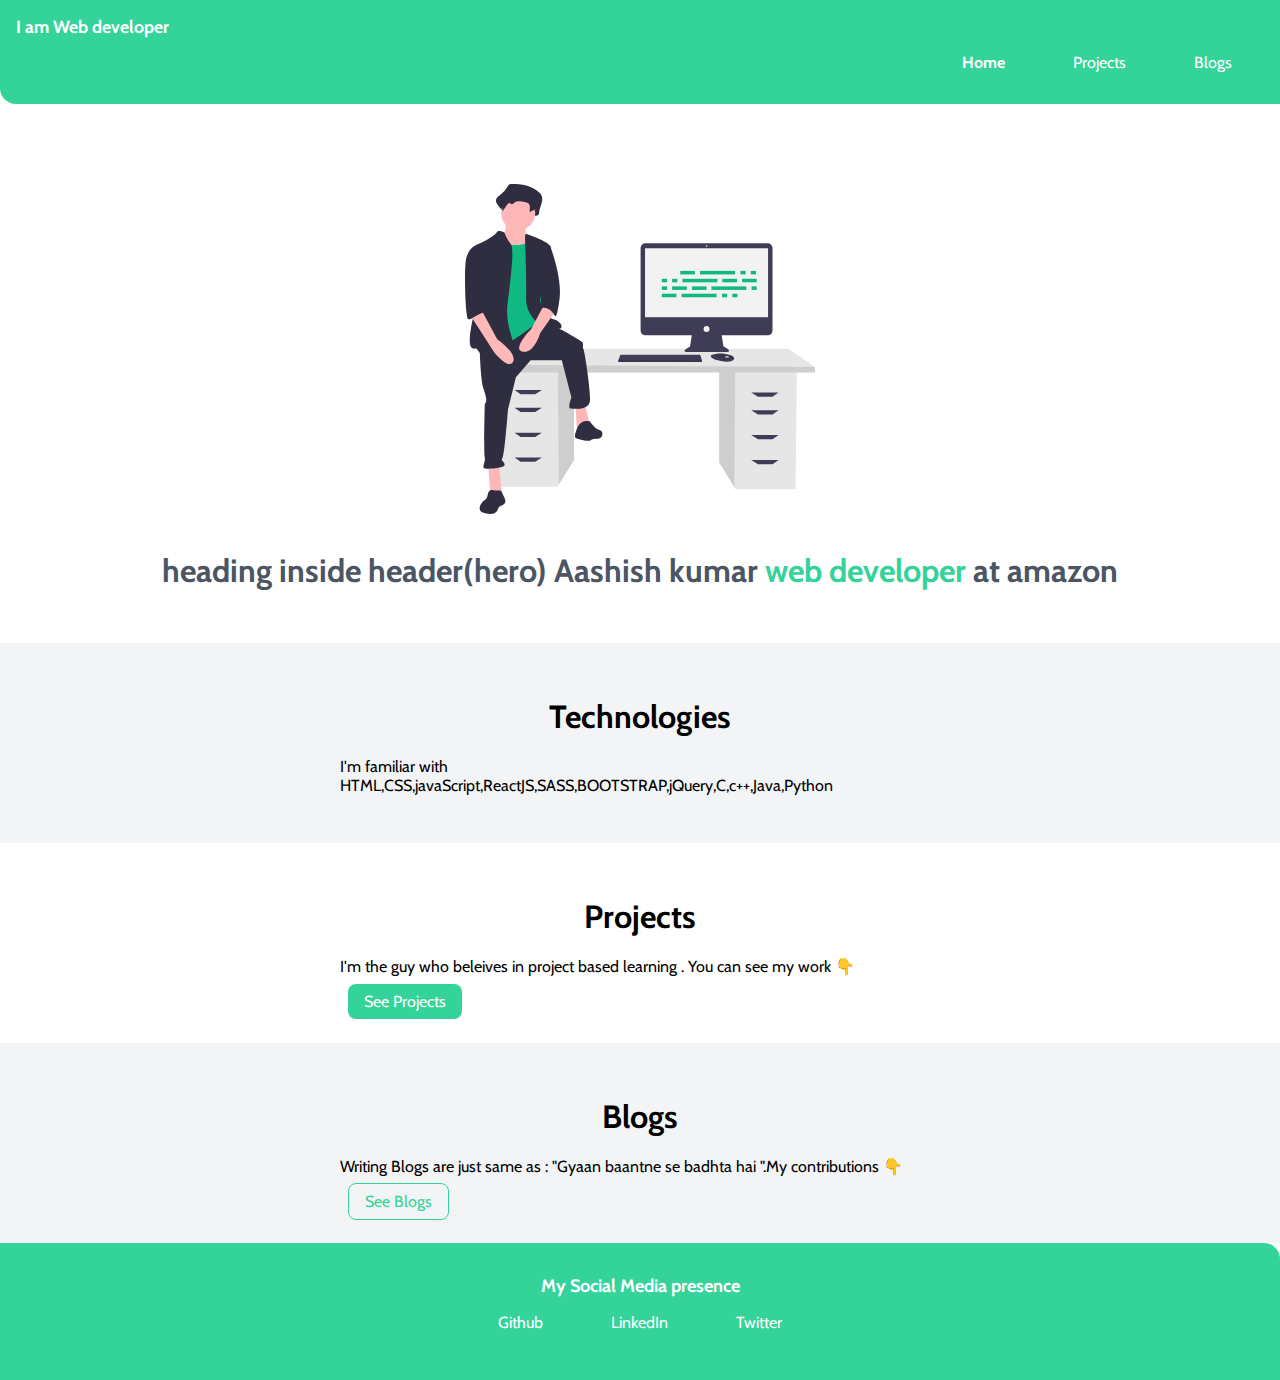
<file: index.html>
<!DOCTYPE html>
<html lang="en">
<head>
    <meta charset="UTF-8">
    <meta http-equiv="X-UA-Compatible" content="IE=edge">
    <meta name="viewport" content="width=device-width, initial-scale=1.0">
    <title>Home | Aashish Kumar</title>
    <link rel="stylesheet" href="/style.css">
</head>
<body>
   

    <nav class="navigation container">
        <div class="nav-brand">I am Web developer </div>
        <ul class="unordered nav-pills">
            <li class="list-unordered-inline "> <a class="link link-active" href="#"> Home </a> </li>
            <li class="list-unordered-inline"> <a class="link" href="/lib/projects.html">Projects</a> </li>
            <li class="list-unordered-inline"><a class="link" href="/lib/blogs.html">Blogs</a></li>
        </ul>
    </nav>
    <!-- <h2>@Header</h2> -->
    <header class="hero">

        <img class="hero-img" src="/images/undraw_feeling_proud_qne1.svg" alt="">
        <!-- <img src="https://pbs.twimg.com/profile_images/1426208669235130369/3pND7xOE_200x200.jpg" alt=""> -->
        <h1 class="hero-heading">heading inside header(hero) Aashish kumar <span class="heading-imp">web
                developer</span> at amazon</h1>
    </header>
    <section class="section ow">
        <div class="container container-center">
            <h1>Technologies</h1>
            <!-- <p>whta we write here go end to end on page with little margin from both ends </p> -->
            <p>I'm familiar with HTML,CSS,javaScript,ReactJS,SASS,BOOTSTRAP,jQuery,C,c++,Java,Python</p>
        </div>
       

    </section>
    
    <!-- <h2>@Sections</h2> -->
    <section class="section ">
        <div class="conatiner container-center">
            <h1>Projects </h1>
            <!-- <p>whta we write here go end to end on page with little margin from both ends </p> -->
            <p>I'm the guy who beleives in project based learning . You can see my work 👇</p>
            <a class="link primary-link"
            href=""> See Projects</a>
        </div>
     

    </section>
    <section class="section ow">
        <div class="container container-center">
            <h1>Blogs</h1>
            <!-- <p>whta we write here go end to end on page with little margin from both ends </p> -->
            <p>Writing Blogs are just same as : "Gyaan baantne se badhta hai ".My contributions 👇</p>
            <a class="link secondary-link" href="">See Blogs </a>

        </div>

    </section>
    
    <footer class="footer ">
        <div class="footer-header">My Social Media presence  </div>
        <ul class="social-link list-non-bullet">
            <li class="list-unordered-inline"><a class="link" href="https://github.com/">Github</a> </li>
            <li class="list-unordered-inline"><a class="link" href="https://www.linkedin.com/signup">LinkedIn</a></li>
            <li class="list-unordered-inline"><a class="link" href="https://twitter.com/home?lang=en">Twitter</a></li>
        </ul>

    </footer>

    
</body>
</html>
</file>
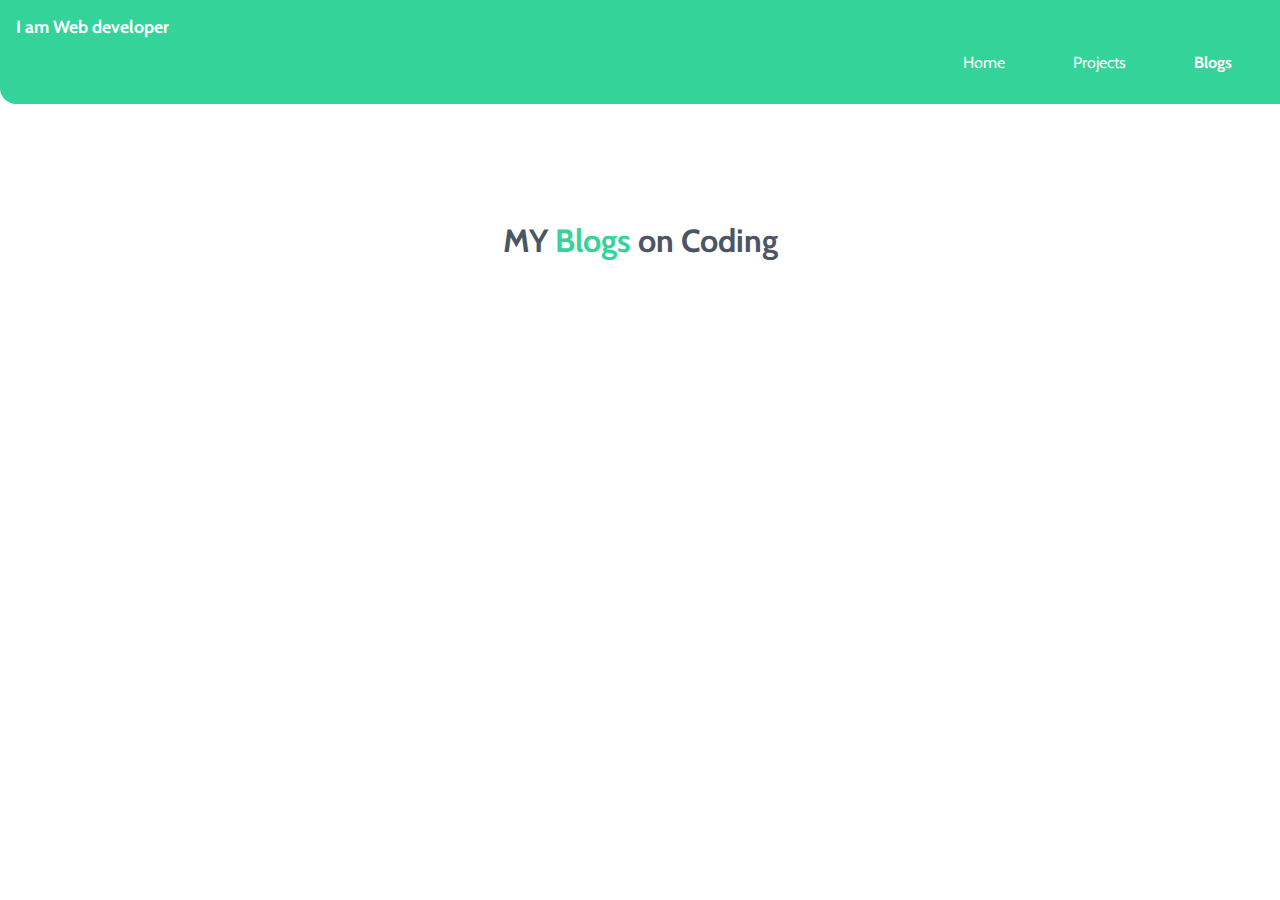
<file: lib/blogs.html>
<!DOCTYPE html>
<html lang="en">
<head>
    <meta charset="UTF-8">
    <meta http-equiv="X-UA-Compatible" content="IE=edge">
    <meta name="viewport" content="width=device-width, initial-scale=1.0">
    <title>Document</title>
    <link rel="stylesheet" href="/style.css">
</head>
<body>
    <!-- <h1>my Blogs </h1> -->
    
    <nav class="navigation container">
        <div class="nav-brand">I am Web developer </div>
        <ul class="unordered nav-pills">
            <li class="list-unordered-inline "> <a class="link " href="/"> Home </a> </li>
            <li class="list-unordered-inline"> <a class="link" href="/lib/projects.html">Projects</a> </li>
            <li class="list-unordered-inline"><a class="link link-active" href="/lib/blogs.html">Blogs</a></li>
        </ul>
    </nav>
    <header class="hero">

        <!-- <img src="https://pbs.twimg.com/profile_images/1426208669235130369/3pND7xOE_200x200.jpg" alt=""> -->
        <h1 class="hero-heading">MY <span class="heading-imp">Blogs</span> on Coding</h1>
    </header>
    
</body>
</html>
</file>
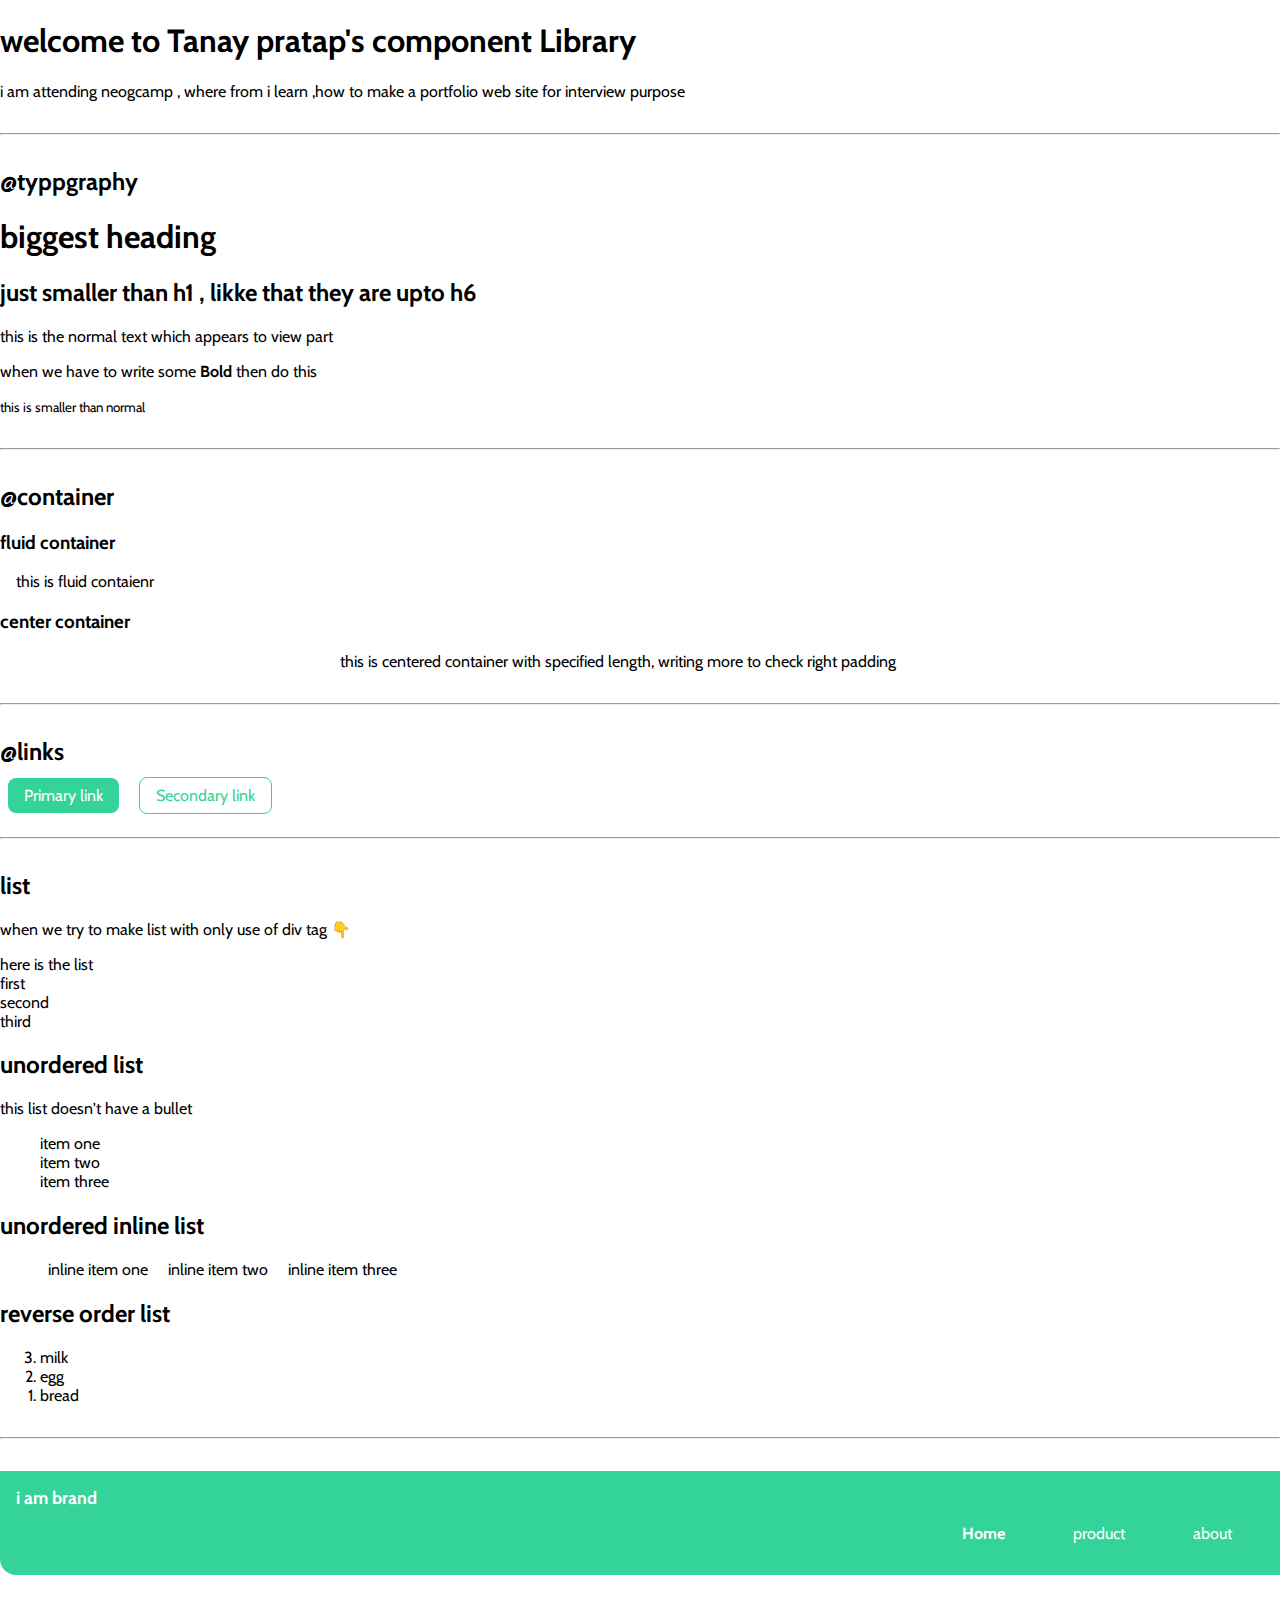
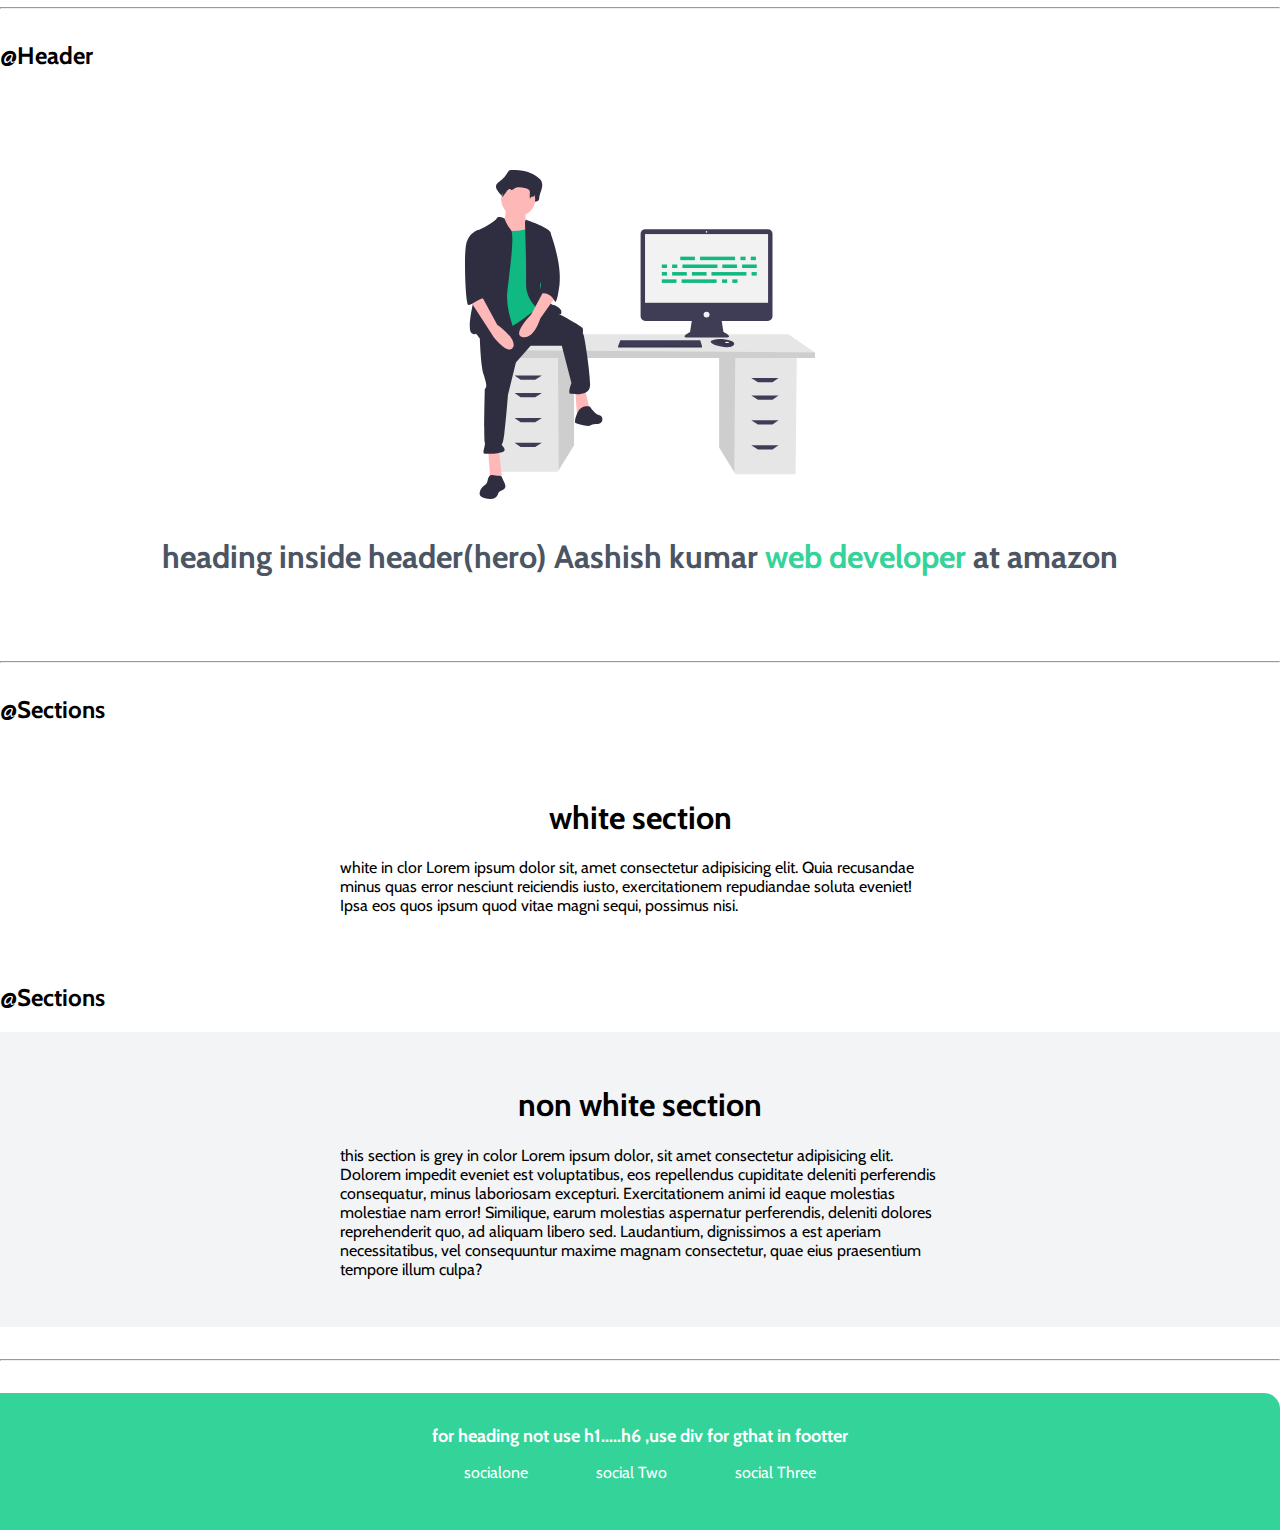
<file: lib/components.html>
<!DOCTYPE html>
<html lang="en">

<head>
    <meta charset="UTF-8">
    <meta http-equiv="X-UA-Compatible" content="IE=edge">
    <meta name="viewport" content="width=device-width, initial-scale=1.0">
    <title>Component Library</title>
    <!-- internal css  -->
    <!-- <style>
        body{
            color:red;
        }
    </style> -->
    <link rel="stylesheet" href="/style.css">
</head>

<body>
    <!-- <h1 style="color:red">welcome to Tanay pratap's component Library</h1> -->
    <h1>welcome to Tanay pratap's component Library</h1>
    <p>i am attending neogcamp , where from i learn ,how to make a portfolio web site for interview purpose </p>

    <hr>
    <h2>@typpgraphy</h2>
    <h1>biggest heading </h1>
    <h2>just smaller than h1 , likke that they are upto h6</h2>
    <p>this is the normal text which appears to view part </p>
    <p>when we have to write some <strong>Bold </strong> then do this </p>
    <small>this is smaller than normal </small>
    <hr>
    <h2>@container</h2>
    <h3>fluid container </h3>

    <div class=" container container-fluid">this is fluid contaienr </div>
    <h3>center container </h3>
    <div class="container container-center">this is centered container with specified length, writing more to check
        right padding </div>


    <hr>
    <h2>@links</h2>
    <a class="primary-link link" href="#">Primary link</a>
    <a class="secondary-link link" href="">Secondary link </a>

    <hr>
    <h2>list</h2>
    <p>when we try to make list with only use of div tag 👇</p>
    <div>
        here is the list
        <div>first</div>
        <div>second</div>
        <div>third</div>
    </div>

    <h2>unordered list</h2>
    <p>this list doesn't have a bullet </p>
    <ul class="list-non-bullet nav-pills">
        <li>item one </li>
        <li>item two</li>
        <li>item three</li>
    </ul>

    <h2>unordered inline list</h2>
    <ul class='list-non-bullet '>
        <li class='list-unordered-inline'>inline item one </li>
        <li class='list-unordered-inline'>inline item two</li>
        <li class='list-unordered-inline'>inline item three</li>
    </ul>

    <h2>reverse order list</h2>
    <ol reversed>
        <li>milk</li>
        <li>egg</li>
        <li>bread</li>
    </ol>

    <hr>
    <nav class="navigation container">
        <div class="nav-brand">i am brand </div>
        <ul class="unordered nav-pills">
            <li class="list-unordered-inline "> <a class="link link-active" href=""> Home </a> </li>
            <li class="list-unordered-inline"> <a class="link" href="">product</a> </li>
            <li class="list-unordered-inline"><a class="link" href="">about</a></li>
        </ul>
    </nav>
    <hr>

    <h2>@Header</h2>
    <header class="hero">

        <img class="hero-img" src="/images/undraw_feeling_proud_qne1.svg" alt="">
        <!-- <img src="https://pbs.twimg.com/profile_images/1426208669235130369/3pND7xOE_200x200.jpg" alt=""> -->
        <h1 class="hero-heading">heading inside header(hero) Aashish kumar <span class="heading-imp">web
                developer</span> at amazon</h1>
    </header>
    <hr >

    <h2>@Sections</h2>
    <section class="section ">
        <div class="conatiner container-center">
            <h1>white section </h1>
            <!-- <p>whta we write here go end to end on page with little margin from both ends </p> -->
            <p>white in clor Lorem ipsum dolor sit, amet consectetur adipisicing elit. Quia recusandae minus quas error nesciunt reiciendis iusto, exercitationem repudiandae soluta eveniet! Ipsa eos quos ipsum quod vitae magni sequi, possimus nisi.</p>
        </div>
       

    </section>

    <h2>@Sections</h2>
    <section class="section ow">
        <div class="container container-center">
            <h1>non white section </h1>
            <!-- <p>whta we write here go end to end on page with little margin from both ends </p> -->
            <p>this section is grey in color Lorem ipsum dolor, sit amet consectetur adipisicing elit. Dolorem impedit eveniet est voluptatibus, eos repellendus cupiditate deleniti perferendis consequatur, minus laboriosam excepturi. Exercitationem animi id eaque molestias molestiae nam error!
            Similique, earum molestias aspernatur perferendis, deleniti dolores reprehenderit quo, ad aliquam libero sed. Laudantium, dignissimos a est aperiam necessitatibus, vel consequuntur maxime magnam consectetur, quae eius praesentium tempore illum culpa?</p>
        </div>
       

    </section>
    <hr>

    <footer class="footer ">
        <div class="footer-header">for heading not use h1.....h6 ,use div for gthat in footter </div>
        <ul class="social-link list-non-bullet">
            <li class="list-unordered-inline"><a class="link" href="">socialone</a> </li>
            <li class="list-unordered-inline"><a class="link" href="">social Two</a></li>
            <li class="list-unordered-inline"><a class="link" href="">social Three</a></li>
        </ul>

    </footer>

</body>

</html>
</file>
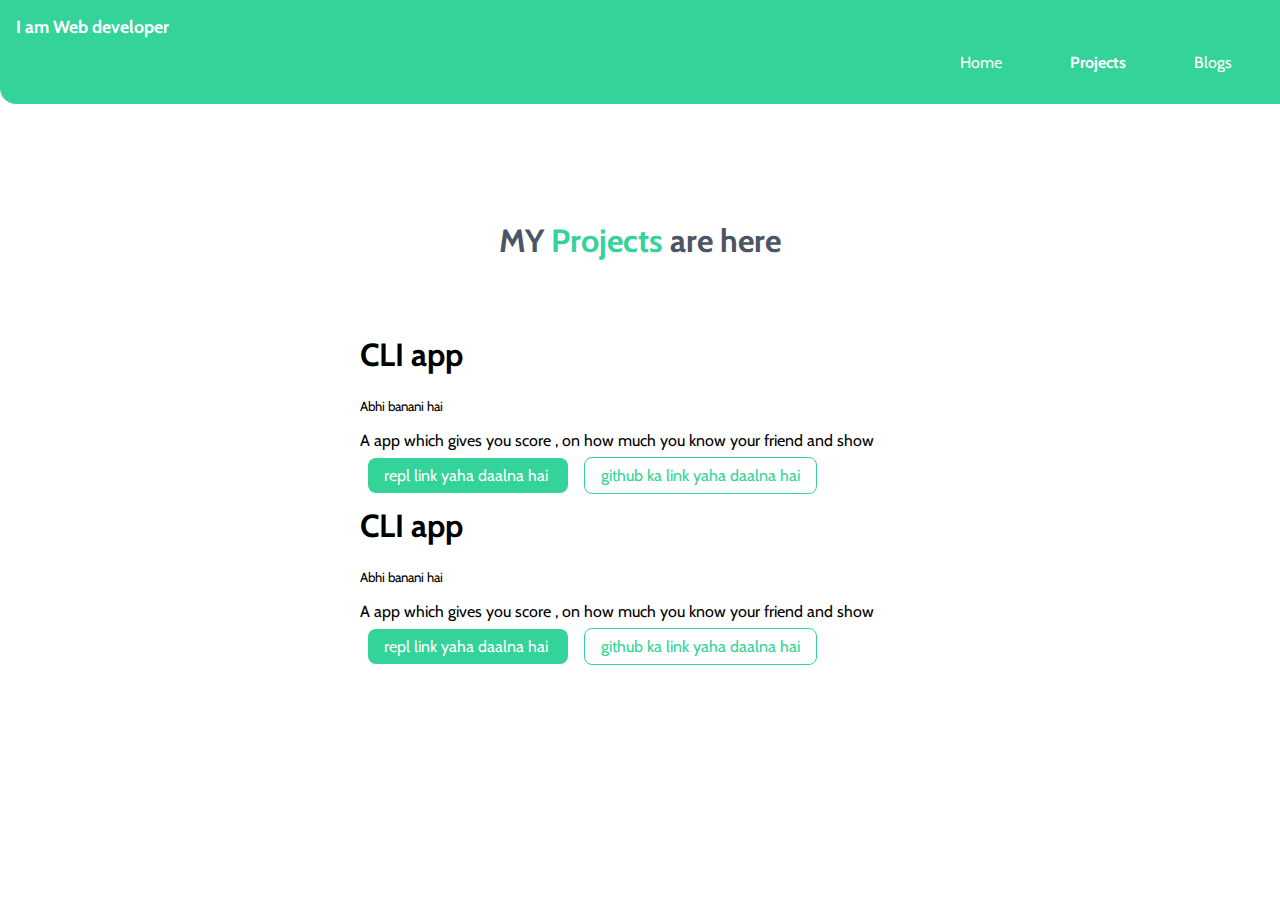
<file: lib/projects.html>
<!DOCTYPE html>
<html lang="en">
<head>
    <meta charset="UTF-8">
    <meta http-equiv="X-UA-Compatible" content="IE=edge">
    <meta name="viewport" content="width=device-width, initial-scale=1.0">
    <!-- <style></style> -->
    <link rel="stylesheet" href="/style.css">
    <title>Document</title>
</head>
<body>
    <nav class="navigation container">
        <div class="nav-brand">I am Web developer </div>
        <ul class="unordered nav-pills">
            <li class="list-unordered-inline "> <a class="link " href="/index.html"> Home </a> </li>
            <li class="list-unordered-inline"> <a class="link link-active" href="/lib/projects.html">Projects</a> </li>
            <li class="list-unordered-inline"><a class="link " href="/lib/blogs.html">Blogs</a></li>
        </ul>
    </nav>
    <header class="hero">

        <!-- <img src="https://pbs.twimg.com/profile_images/1426208669235130369/3pND7xOE_200x200.jpg" alt=""> -->
        <h1 class="hero-heading">MY <span class="heading-imp">Projects</span> are here</h1>
    </header>
    
<ul class='list-non-bullet'>
    <li>
        <div class="container container-center"><h1>CLI app</h1>
            <small>Abhi banani hai</small>
            <p>A app which gives you score , on how much you know your friend and show </p>
            <a class="link primary-link" href="">repl link yaha daalna hai </a>
            <a class="link secondary-link" href=""> github ka link yaha daalna hai </a></div>
        
    </li>
    <li>
        <div class="container container-center"><h1>CLI app</h1>
            <small>Abhi banani hai</small>
            <p>A app which gives you score , on how much you know your friend and show </p>
            <a class="link primary-link" href="">repl link yaha daalna hai </a>
            <a class="link secondary-link" href=""> github ka link yaha daalna hai </a></div>
        
    </li>
  </ul>
    
</body>
</html>
</file>
<file: style.css>
@import url('https://fonts.googleapis.com/css2?family=Cabin:wght@400;700&display=swap');


:root {
    --primary-color: #34D399;
    --dark-grey: #4B5563;
    --offwhite:#F3F4F6;
}

body {
    font-family: 'Cabin', sans-serif;
    margin:0;
}


/* css on container segment  */
.container {
    padding-left: 1rem;
    padding-right: 1rem;
}

.container-fluid {}

.container-center {
    margin: auto;
    max-width: 600px;
}

/* css on link segment  */

.primary-link {
    background-color: var(--primary-color);
    /* background-color: ; */
    border-radius: 0.5rem;
    color: #fff;
}

.link {
    text-decoration: none;
    padding: 0.5rem 1rem;
    margin:0.5rem;

}

.secondary-link {
    color: var(--primary-color);
    border-radius: 0.5rem;
    border: 1px solid var(--primary-color);


}

hr {
    margin: 2rem 0rem;
}

.list-non-bullet {
    list-style: none;
}

/* BEM naming convention in css */

.list-unordered-inline {
    display: inline;
    padding: 0rem 0.5rem;
}

.navigation {
    background-color: var(--primary-color);
    padding: 1rem;
    color: #fff;
    border-bottom-left-radius: 1rem;
}

.navigation .link {
    color: #fff;
    /* text-align:right; */
}

.navigation .nav-pills {
    text-align: right;
}

.navigation .nav-brand {
    font-weight: bold;
    font-size: 1.1rem;
}

.link-active {
    font-weight: bold;
}


/* header pe aa gaye hai  */

.hero {
    padding: 2rem;
    padding-top:5rem;
}

.hero .hero-img {
    max-width: 350px;
    display: block;
    /* text-align:center; */
    margin: auto;
}

.hero .hero-heading {
    color: var(--dark-grey);
    padding-top: 1rem;
    text-align: center;

}

.hero .hero-heading .heading-imp {
    color: var(--primary-color);
}

.section{

    padding: 2rem;

}
.section h1 {
    text-align: center;
}
.ow
{
    background-color: var(--offwhite);

}

/* footer  */

.footer
{
    background-color: var(--primary-color);
    padding:2rem 1rem;
    text-align:center;
    color:#fff;
    border-top-right-radius: 1rem;;
}

.footer .link{
    color:#fff;
} 
.footer ul
{
    padding-inline-start:0rem;
}
.footer-header
{
    font-weight:bold;
    font-size:large;

}
</file>
